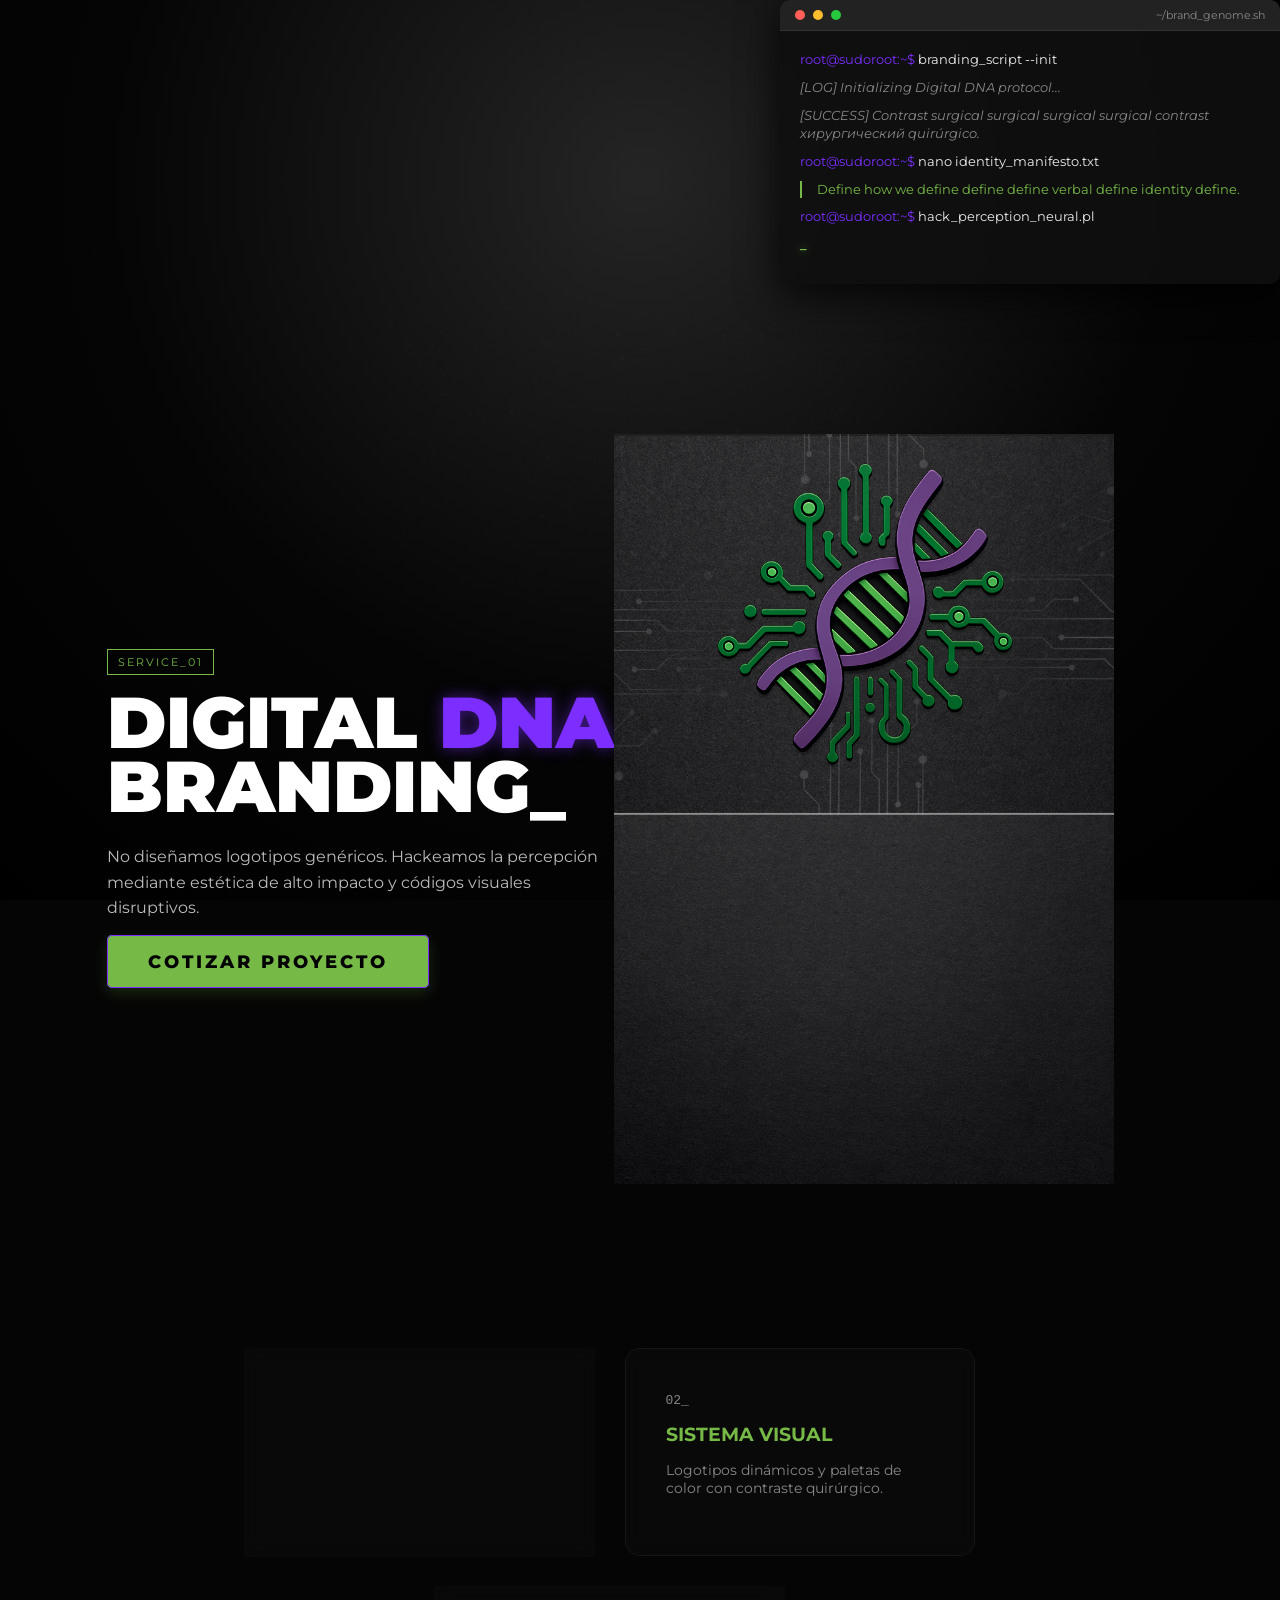
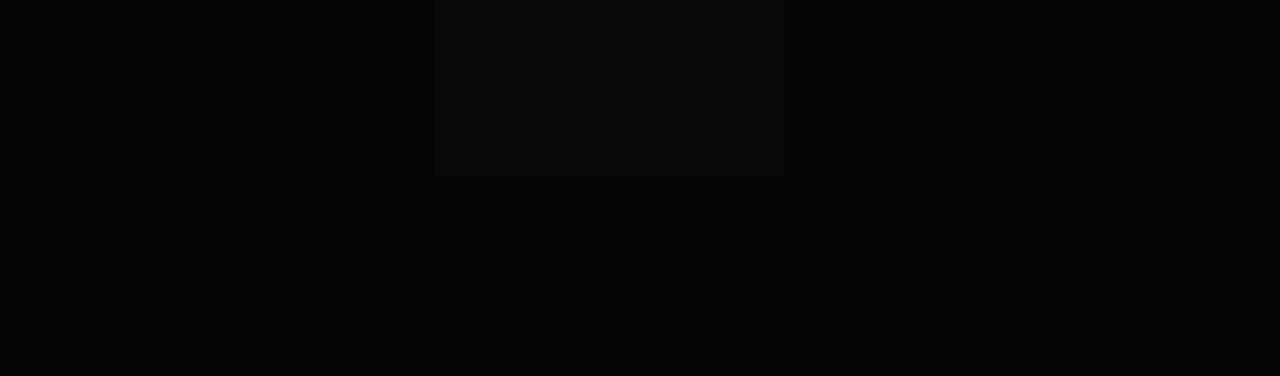
<file: branding.html>
<!DOCTYPE html>
<html lang="es">
<head>
    <link rel="stylesheet" href="style.css">
<link rel="stylesheet" href="branding.css">
    <meta charset="UTF-8">
    <meta name="viewport" content="width=device-width, initial-scale=1.0">
    <title>Branding DNA | Sudo Root Creative</title>
    <link href="https://fonts.googleapis.com/css2?family=Montserrat:wght@400;600;800;900&display=swap" rel="stylesheet">
    <link rel="stylesheet" href="style.css">
</head>
<body>
    
   <div class="hero-visual">
    <div class="terminal-mockup">
        <div class="terminal-header">
            <span class="dot red"></span>
            <span class="dot yellow"></span>
            <span class="dot green"></span>
            <span class="terminal-title">~/brand_genome.sh</span>
        </div>
        <div class="terminal-body">
            <p><span class="cmd">root@sudoroot:~$</span> branding_script --init</p>
            <p class="log">[LOG] Initializing Digital DNA protocol...</p>
            <p class="log">[SUCCESS] Contrast surgical surgical surgical surgical contrast хирургический quirúrgico.</p>
            <p><span class="cmd">root@sudoroot:~$</span> nano identity_manifesto.txt</p>
            <p class="file-content">Define how we define define define verbal define identity define.</p>
            <p><span class="cmd">root@sudoroot:~$</span> hack_perception_neural.pl</p>
            <p class="blink">_</p>
        </div>
    </div>
</div>
    <main class="main-container">
        <header class="service-hero fade-in">
            <div class="hero-content">
                <span class="service-tag" style="color: var(--neon-green); border: 1px solid; padding: 5px 10px; font-size: 0.7rem; letter-spacing: 2px;">SERVICE_01</span>
                <h1 class="service-title" style="margin-top:20px;">DIGITAL <span class="highlight-purple">DNA</span><br>BRANDING_</h1>
                <p class="service-description" style="color: #bbb; max-width: 500px; margin-bottom: 30px; line-height: 1.6;">
                    No diseñamos logotipos genéricos. Hackeamos la percepción mediante estética de alto impacto y códigos visuales disruptivos.
                </p>
                <a href="index.html#contact" class="cta-button">COTIZAR PROYECTO</a>
            </div>
            <div class="hero-visual">
                <img src="branding_frame.png" alt="Branding Visual" style="width: 100%; max-width: 500px; animation: floatAnim 5s ease-in-out infinite;">
            </div>
        </header>

        <section class="deliverables-grid" style="display: flex; flex-wrap: wrap; justify-content: center; gap: 30px; padding: 100px 5%;">
            <div class="deliverable-card">
                <span class="item-num" style="font-family: monospace; color: var(--text-muted);">01_</span>
                <h3 style="color: var(--neon-green); margin: 15px 0;">IDENTIDAD VERBAL</h3>
                <p style="font-size: 0.9rem; color: #888;">Naming y manifiesto. Definimos cómo hablas para que el mundo escuche.</p>
            </div>
            <div class="deliverable-card">
                <span class="item-num" style="font-family: monospace; color: var(--text-muted);">02_</span>
                <h3 style="color: var(--neon-green); margin: 15px 0;">SISTEMA VISUAL</h3>
                <p style="font-size: 0.9rem; color: #888;">Logotipos dinámicos y paletas de color con contraste quirúrgico.</p>
            </div>
            <div class="deliverable-card">
                <span class="item-num" style="font-family: monospace; color: var(--text-muted);">03_</span>
                <h3 style="color: var(--neon-green); margin: 15px 0;">BRAND BOOK</h3>
                <p style="font-size: 0.9rem; color: #888;">Reglas claras para que la esencia de tu marca nunca se corrompa.</p>
            </div>
        </section>
    </main>

    <script src="script.js"></script>
</body>
</html>
</file>
<file: style.css>
/* ==========================================================================
   SUDO ROOT CREATIVE - MASTER CSS
   ========================================================================== */

/* --- 1. VARIABLES GLOBALES --- */
:root {
    --bg-dark: #050505;
    --text-main: #ffffff;
    --text-muted: #888888;
    --neon-green: #76b947;
    --neon-purple: #7B2EFF;
}

* {
    margin: 0;
    padding: 0;
    box-sizing: border-box;
    font-family: 'Montserrat', sans-serif;
}

body {
    background-color: var(--bg-dark);
    color: var(--text-main);
    overflow-x: hidden;
    min-height: 100vh;
    
    background-image: 
        radial-gradient(circle at 50% 20%, rgba(42, 42, 42, 0.85) 0%, rgba(5, 5, 5, 0.95) 55%, rgba(0, 0, 0, 1) 100%),
        url('nodos_fondo.png'); /* Revisa que se llame igual tu imagen */
        
    /* 👇 AQUÍ ESTÁ LA MAGIA: El 50% hace los nodos más chicos 👇 */
    background-size: cover, 40%; 
    
    background-position: center top, center;
    background-attachment: fixed; 
    
    /* Agregamos esto para que no se multipliquen como virus al hacerse chiquitos */
    background-repeat: no-repeat, no-repeat; 
}

/* --- 2. ESTRUCTURA PRINCIPAL Y NAVEGACIÓN --- */
.main-container {
    width: calc(100% - 60px); 
    margin: 0; 
    padding-bottom: 100px;
    display: flex;
    flex-direction: column;
    align-items: center;
}

.side-nav {
    position: fixed;
    right: 0;
    top: 0;
    height: 100vh;
    width: 60px;
    display: flex;
    align-items: center;
    justify-content: center;
    background-color: transparent;
    z-index: 100;
}

.side-nav ul {
    list-style: none;
    display: flex;
    flex-direction: column;
    gap: 40px;
}

.side-nav a {
    writing-mode: vertical-rl;
    transform: rotate(180deg);
    text-decoration: none;
    color: var(--text-muted);
    font-size: 0.8rem;
    font-weight: 600;
    letter-spacing: 2px;
    transition: color 0.3s;
}

.side-nav a:hover {
    color: var(--neon-purple);
}

/* --- 3. LOGO SUPERIOR IZQUIERDO --- */
.top-left-logo {
    position: absolute;
    top: 30px;
    left: 40px;
    display: flex;
    align-items: center;
    gap: 15px;
    z-index: 100;
}

.top-left-logo img {
    width: 45px;
    filter: drop-shadow(0px 5px 10px rgba(0,0,0,0.8));
}

.logo-text-mini {
    font-size: 0.8rem;
    font-weight: 900;
    line-height: 1.2;
    letter-spacing: 2px;
}

.logo-text-mini span {
    color: var(--neon-green);
    font-size: 0.7rem;
    font-weight: 800;
}

/* --- 4. HERO SECTION (INICIO) --- */
.hero {
    min-height: 100vh; /* Mantiene el alto de la pantalla */
    display: flex;
    flex-direction: column;
    justify-content: center; /* Centra todo el bloque verticalmente */
    align-items: center;
    text-align: center;
    max-width: 900px;
    margin: 0 auto;
    padding: 40px 20px;
    
    /* 👇 ESTA ES LA MAGIA: Controla el espacio entre el título, botón y stats 👇 */
    gap: 30px; 
}
.cat-logo {
    width: 220px;
    margin-bottom: 20px;
    filter: drop-shadow(0px 10px 20px rgba(0,0,0,0.8));
}

.agency-title {
    font-size: 3.5rem;
    font-weight: 900;
    letter-spacing: 2px;
    line-height: 1.1;
    margin-bottom: 30px;
}

.highlight-green {
    color: var(--neon-green);
    font-size: 2.5rem;
    font-weight: 800;
}

.main-hook {
    font-size: 2rem;
    font-weight: 800;
    color: var(--text-muted);
    line-height: 1.3;
    margin-bottom: 15px;
}

.sub-hook {
    font-size: 1rem;
    color: #888888;
    margin-bottom: 40px;
}

.cta-button {
    padding: 15px 40px;
    background-color: var(--neon-green);
    color: #000;
    text-decoration: none;
    font-weight: 800;
    font-size: 1.1rem;
    border-radius: 5px;
    transition: all 0.3s ease;
    box-shadow: 0 5px 15px rgba(118, 185, 71, 0.2);
}

.cta-button:hover {
    background-color: #52b022;
    transform: translateY(-2px);
    box-shadow: 0 10px 20px rgba(118, 185, 71, 0.4);
}

/* --- BOTÓN LEARN MORE GENERAL (ESTILO HACKER ÉLITE) --- */
/* --- BOTÓN LEARN MORE GENERAL (FUSIÓN: CAJA + LÁSER NEÓN) --- */
.learn-more {
    color: var(--neon-purple) !important;
    font-size: 0.75rem;
    font-weight: 800;
    text-decoration: none;
    text-transform: uppercase;
    letter-spacing: 2px;
    margin-top: auto; 
    display: inline-flex;
    align-items: center;
    justify-content: center;
    position: relative;
    padding: 10px 20px; /* Aquí le damos el tamaño de la caja */
    background: rgba(123, 46, 255, 0.05); /* Fondo morado súper transparente */
    border: 1px solid rgba(123, 46, 255, 0.3); /* El cuadro del botón */
    border-radius: 4px; /* Esquinas ligeramente cuadradas estilo hacker */
    width: max-content;
    overflow: hidden; /* Para que el láser no se salga de la caja */
    transition: all 0.3s ease;
}

/* La línea láser invisible que espera abajo */
.learn-more::before {
    content: '';
    position: absolute;
    bottom: 0;
    left: 0;
    width: 0%;
    height: 3px; /* Grosor de la línea verde */
    background-color: var(--neon-green); 
    box-shadow: 0 0 10px var(--neon-green); /* Brillo de la línea */
    transition: width 0.3s ease-out;
}

/* --- EL EFECTO AL PASAR EL MOUSE (HOVER) --- */
.learn-more:hover {
    color: #ffffff !important;
    background: rgba(123, 46, 255, 0.15); /* Se ilumina un poco más el morado del fondo */
    text-shadow: 0 0 10px rgba(123, 46, 255, 0.8); /* El texto brilla */
    border-color: rgba(123, 46, 255, 0.6); /* El cuadro se marca más */
}

/* La línea láser sale disparada de izquierda a derecha */
.learn-more:hover::before {
    width: 100%;
}

/* --- 5. SECCIÓN DE SERVICIOS (GRID DE 4 - TARJETAS VERTICALES) --- */
/* --- 5. SECCIÓN DE SERVICIOS (GRID DE 4... --- */
.services-grid {
    display: grid;
    grid-template-columns: repeat(4, 1fr); 
    gap: 25px;
    padding: 0 5%;
    max-width: 1300px;
    margin: 100px auto 60px auto; /* 👇 Subimos de 0 a 100px el margin-top 👇 */
    width: 100%;
}
.section-title-center {
    text-align: center;
    margin-top: 80px;   /* Espacio arriba del título */
    margin-bottom: 60px; /* 👇 ESTE es el espacio que separa el título de las cards 👇 */
    text-transform: uppercase;
    font-weight: 800;
    letter-spacing: 2px;
}
.service-card {
    background-color: #1a1a1a;
    border-radius: 15px;
    height: 480px; /* Estas se mantienen altas como en tu diseño */
    display: flex;
    flex-direction: column;
    justify-content: flex-end;
    background-size: cover;
    background-position: center;
    overflow: hidden;
    position: relative;
    box-shadow: 0 10px 30px rgba(0,0,0,0.8);
    border: 1px solid rgba(255, 255, 255, 0.05);
    transition: transform 0.3s ease, box-shadow 0.3s ease;
}

.service-card:hover {
    transform: translateY(-10px);
    box-shadow: 0 15px 40px rgba(118, 185, 71, 0.2);
}

.service-card .card-text-area {
    background: linear-gradient(to top, rgba(10,10,10,0.95) 50%, rgba(10,10,10,0.6) 80%, transparent);
    padding: 30px 25px 25px 25px;
    height: 50%;
    width: 100%;
    display: flex;
    flex-direction: column;
}

.service-card h3 {
    color: var(--neon-green);
    font-size: 1.15rem;
    font-weight: 800;
    margin-bottom: 10px;
    text-transform: uppercase;
    line-height: 1.2;
}

.service-card p {
    color: #cccccc;
    font-size: 0.85rem;
    line-height: 1.5;
    margin-bottom: 20px;
}

/* --- 5.1 SEGUNDO BLOQUE ESTRATEGIAS (GRID DE 3 - CUADRADOS 800x800) --- */
/* --- 5.1 SEGUNDO BLOQUE ESTRATEGIAS (ANCHAS Y ELITE) --- */
/* --- 5.1 SEGUNDO BLOQUE ESTRATEGIAS (Glow Morado) --- */
.strategy-card {
    /* ... (tus estilos base: background, border, etc.) ... */
    
    /* 👇 LA CLAVE: Preparamos la transición para que sea suave 👇 */
    transition: transform 0.4s cubic-bezier(0.175, 0.885, 0.32, 1.275), 
                box-shadow 0.4s ease, 
                border-color 0.4s ease;
    
    /* Asegúrate de que el borde inicial sea sutil */
    border: 1px solid rgba(255, 255, 255, 0.03); 
}

/* --- EL EFECTO AL PASAR EL MOUSE (HOVER) --- */
.strategy-card:hover {
    /* 1. Expansión: Se agranda un 5% y sube un poco */
    transform: translateY(-15px) scale(1.05);
    
    /* 2. El Glow Morado Neón Deep */
    box-shadow: 0 10px 50px rgba(123, 46, 255, 0.7); /* Morado intenso con transparencia */
    
    /* 3. El borde también se ilumina tantito */
    border-color: rgba(123, 46, 255, 0.5); 
    
    /* Aseguramos que se vea por encima de las otras cards al expandirse */
    z-index: 10; 
}
.strategy-grid {
    display: grid;
    grid-template-columns: repeat(3, 1fr); 
    gap: 40px; /* Más espacio entre ellas */
    padding: 0 5%;
    max-width: 1500px; /* SUPER ANCHO para que se vean imponentes */
    margin: 0 auto 100px auto;
    width: 100%;
}

.strategy-card {
    background-color: #1a1a1a;
    border-radius: 20px;
    min-height: 520px; /* Le subí un poquito para que luzcan más */
    width: 100%;
    display: flex;
    flex-direction: column;
    justify-content: flex-end;
    
    /* CONFIGURACIÓN PARA QUE LA IMAGEN SE VEA GRANDE */
    background-repeat: no-repeat;
    background-size: contain; /* Cambiamos 'auto' por 'contain' para que no se corte */
    background-position: center 40px; /* La baja un poco del borde superior */
    
    position: relative;
    overflow: hidden;
    box-shadow: 0 10px 40px rgba(0,0,0,0.9);
    border: 1px solid rgba(255, 255, 255, 0.03);
    transition: transform 0.4s ease;
}

.strategy-card .card-text-area {
    /* El margen es vital para que el texto no tape tu imagen de la cámara/cerebro */
    margin-top: 240px; 
    padding: 25px; 
    display: flex;
    flex-direction: column;
    flex-grow: 1;
    /* Gradiente para que el fondo de la imagen se fusione con el negro de la card */
    background: linear-gradient(to top, rgba(0,0,0,1) 80%, transparent);
}
/* El resto del código de h3, p y learn-more se queda igual que lo tienes */

.strategy-card h3 {
    color: var(--neon-green);
    font-size: 1.1rem;
    font-weight: 900;
    margin-bottom: 12px;
    text-transform: uppercase;
    letter-spacing: 1px;
}

.strategy-card p {
    color: #bbbbbb;
    font-size: 0.85rem;
    line-height: 1.6;
    margin-bottom: 25px;
}

/* EL BOTÓN QUE TE GUSTÓ: CAJA + LÍNEA VERDE */
.strategy-card .learn-more {
    margin-top: auto;
    align-self: flex-start;
    padding: 10px 22px;
    background: rgba(123, 46, 255, 0.1);
    border: 1px solid rgba(123, 46, 255, 0.4);
    border-radius: 4px;
    color: var(--neon-purple) !important;
    font-size: 0.75rem;
    font-weight: 800;
    text-transform: uppercase;
    letter-spacing: 2px;
    position: relative;
    overflow: hidden;
    transition: all 0.3s ease;
}

.strategy-card .learn-more::before {
    content: '';
    position: absolute;
    bottom: 0;
    left: 0;
    width: 0%;
    height: 3px;
    background: var(--neon-green);
    box-shadow: 0 0 10px var(--neon-green);
    transition: width 0.3s ease;
}

.strategy-card .learn-more:hover {
    color: #fff !important;
    background: rgba(123, 46, 255, 0.3);
}

.strategy-card .learn-more:hover::before {
    width: 100%;
}

/* --- 6. BANNER GIGANTES (PLATEADO) --- */
.banner-gigantes {
    position: relative; 
    width: 90%;
    max-width: 1100px;
    margin: 80px auto 120px auto;
    background-image: url('banner.png'); 
    background-size: cover;
    background-position: center;
    border-radius: 15px;
    padding: 60px 50px 80px 50px; 
    text-align: center;
    box-shadow: 0 20px 50px rgba(0,0,0,0.8);
    display: flex;
    flex-direction: column;
    align-items: center;
}

.banner-content {
    max-width: 900px;
}

.banner-gigantes h2 {
    color: #1a1a1a;
    font-size: 2.2rem;
    font-weight: 900;
    letter-spacing: 1px;
    margin-bottom: 30px;
}

.founder-manifesto p {
    color: #2b2b2b;
    font-size: 1.1rem;
    font-weight: 500;
    line-height: 1.6;
    margin-bottom: 20px;
}

.manifesto-lead {
    font-size: 1.2rem !important;
    color: #1a1a1a !important;
    font-weight: 800 !important;
}

.founder-manifesto strong {
    font-weight: 900;
    color: #000000;
}

.trusted-by-banner {
    border-top: 1px solid rgba(0,0,0,0.15);
    padding-top: 40px;
    margin-top: 40px;
    width: 100%;
}

.trusted-title {
    font-size: 0.85rem;
    font-weight: 800;
    letter-spacing: 2px;
    color: #444444;
    margin-bottom: 30px;
    text-transform: uppercase;
}

.trusted-logos {
    display: flex;
    justify-content: center;
    align-items: center;
    gap: 60px;
    flex-wrap: wrap;
}

.client-logo {
    height: 200px; 
    width: auto;
    opacity: 0.7;
    filter: grayscale(100%);
    transition: all 0.3s ease;
}

.client-logo:hover {
    opacity: 1;
    filter: grayscale(0%);
    transform: scale(1.05);
}

.logo-text-plata {
    font-size: 1.2rem;
    font-weight: 900;
    color: #333333;
    letter-spacing: 1px;
    opacity: 0.8;
}

/* --- EL CYBER CAT INTEGRADO (CON GRAVEDAD Y INTERFAZ) --- */
.metal-cat {
    position: absolute;
    bottom: -60px; /* Lo bajamos un poco más para que parezca que sale del banner */
    left: 50%;
    transform: translateX(-50%) scale(1); /* Escala base para la animación */
    width: 130px; /* Un poco más grande para que se note */
    
    /* 👇 LA CLAVE: Sombra de gravedad proyectada 👇 */
    filter: drop-shadow(0px 15px 10px rgba(0,0,0,0.9)); 
    
    transition: transform 0.4s cubic-bezier(0.175, 0.885, 0.32, 1.275); 
    z-index: 10; /* Aseguramos que esté por encima del banner */
}

/* Efecto al pasar el mouse (se eleva y se agranda) */
.metal-cat:hover {
    transform: translateX(-50%) translateY(-10px) scale(1.05); 
    filter: drop-shadow(0px 25px 20px rgba(0,0,0,1)); /* Sombra más grande al elevarse */
}

/* Toque final: Añadir glow de ojos cyberpunk con pseudo-elemento */
.metal-cat::before {
    content: '';
    position: absolute;
    top: 50%; /* Ajusta esto para que caiga justo en los ojos */
    left: 50%;
    transform: translate(-50%, -50%);
    width: 20px; /* Tamaño del glow */
    height: 20px;
    background-color: transparent;
    border-radius: 50%;
    box-shadow: 
        0 0 10px var(--neon-green),
        0 0 20px var(--neon-green);
    opacity: 0;
    animation: eyeGlow 2.5s infinite alternate; /* Animación intermitente */
    z-index: -1; /* El glow va detrás de la imagen para no taparla */
}

/* La animación que hace que los ojos brillen suavemente */
@keyframes eyeGlow {
    0% { opacity: 0; transform: translate(-50%, -50%) scale(0.8); }
    50% { opacity: 0.7; transform: translate(-50%, -50%) scale(1); }
    100% { opacity: 0.3; transform: translate(-50%, -50%) scale(0.9); }
}
@media (max-width: 1100px) {
    .services-grid { grid-template-columns: repeat(2, 1fr); } 
    .strategy-grid { grid-template-columns: repeat(2, 1fr); }
    .banner-gigantes { padding: 40px 30px 60px 30px; }
}

@media (max-width: 768px) {
    .services-grid { grid-template-columns: 1fr; } 
    .strategy-grid { grid-template-columns: 1fr; }
    .main-container { width: 100%; margin-right: 0; } 
    .side-nav { display: none; } 
    .agency-title { font-size: 2.5rem; }
    .trusted-logos { gap: 30px; }
}
/* --- FOOTER ROOT: INTEGRACIÓN TOTAL CON LÍNEA COMPLETA --- */
.footer-root {
    width: 100%;
    background: transparent;
    padding: 60px 5% 40px 5%;
    margin-top: 80px;
    position: relative;
}

/* 👇 ESTA ES LA LÍNEA COMPLETA QUE QUERÍAS 👇 */
.footer-root::before {
    content: '';
    position: absolute;
    top: 0;
    left: 0;
    width: 100%; /* Ahora cruza todo el ancho */
    height: 1px;
    background: linear-gradient(90deg, transparent, var(--neon-purple), var(--neon-green), transparent);
    box-shadow: 0 0 10px rgba(123, 46, 255, 0.3);
}

.footer-content {
    max-width: 1300px;
    margin: 0 auto;
    display: flex;
    justify-content: space-between;
    align-items: center;
    flex-wrap: wrap;
    gap: 30px;
}

/* Status Online Parpadeando */
.status-code {
    margin-top: 8px;
    font-family: 'Courier New', monospace;
    font-size: 0.7rem;
    color: var(--text-muted);
    letter-spacing: 1px;
}

.blink {
    color: var(--neon-green);
    font-weight: 800;
    text-shadow: 0 0 8px var(--neon-green);
    animation: blink-animation 1.5s steps(2, start) infinite;
}

@keyframes blink-animation {
    to { visibility: hidden; }
}

/* Estilos de Redes y Terminal */
.social-link {
    text-decoration: none;
    color: var(--text-muted);
    font-size: 0.7rem;
    font-weight: 800;
    letter-spacing: 2px;
    transition: all 0.3s ease;
}

.social-link:hover {
    color: var(--neon-purple);
    text-shadow: 0 0 10px var(--neon-purple);
}

.footer-right {
    display: flex;
    flex-direction: column;
    align-items: flex-end;
}

.terminal-user {
    font-family: 'Courier New', monospace;
    color: var(--neon-purple);
    font-size: 0.8rem;
}

.timestamp {
    font-family: 'Courier New', monospace;
    font-size: 0.65rem;
    color: var(--text-muted);
    margin-top: 5px;
}
/* --- ESTO VA AL FINAL DE TU CSS --- */

.footer-socials {
    display: flex;
    gap: 20px;
    align-items: center;
}

/* El separador que querías entre redes */
.social-link:not(:last-child)::after {
    content: '|';
    margin-left: 20px;
    color: rgba(118, 185, 71, 0.3); /* Verde neón sutil */
    font-weight: 400;
}
/* --- HERO STATS (RELLENO DE ESPACIO) --- */
.hero-stats {
    display: flex;
    justify-content: center;
    gap: 60px;
    width: 100%;
    padding: 30px 0;
    margin-top: 20px; /* Un margen pequeño, ya no necesitamos 60px o 100px */
    border-top: 1px solid rgba(118, 185, 71, 0.1);
    border-bottom: 1px solid rgba(118, 185, 71, 0.1);
}

.stat-item {
    display: flex;
    flex-direction: column;
    align-items: center;
    transition: transform 0.3s ease;
}

.stat-item:hover {
    transform: translateY(-5px); /* Pequeño brinco al pasar el mouse */
}

.stat-number {
    font-size: 2.2rem; /* Los hice un poco más grandes para que impongan */
    font-weight: 900;
    color: var(--neon-green);
    text-shadow: 0 0 15px rgba(118, 185, 71, 0.4);
}

.stat-label {
    font-size: 0.7rem;
    font-weight: 800;
    color: var(--text-muted);
    letter-spacing: 2px;
    margin-top: 8px;
    text-transform: uppercase;
}
/* --- ESTILO PARA LOS LOGOS DEL HERO --- */
.tech-stack {
    margin-top: 30px;
    text-align: center;
}

.tech-title {
    font-size: 0.6rem;
    letter-spacing: 3px;
    color: var(--neon-purple);
    margin-bottom: 15px;
    opacity: 0.8;
}

.tech-logos {
    display: flex;
    gap: 40px;
    justify-content: center;
    align-items: center;
    /* Los pone blancos por defecto */
    filter: brightness(0) invert(1) opacity(0.6);
    transition: all 0.3s ease;
}

.tech-logos:hover {
    filter: brightness(0) invert(1) opacity(1);
}

.tech-logos img {
    height: 80px;
    width: auto;
    transition: filter 0.3s;
}

/* Efecto individual: Brillo neón al pasar el mouse */
.tech-logos img:hover {
    filter: drop-shadow(0 0 8px var(--neon-green));
}
</file>
<file: branding.css>
/* --- VARIABLES GLOBALES Y RESET --- */
:root {
    --neon-purple: #7b2eff;
    --neon-green: #00ff9d;
    --bg-dark: #0a0a0a;
    --text-muted: #888;
}

* {
    margin: 0;
    padding: 0;
    box-sizing: border-box;
}

body {
    background-color: var(--bg-dark);
    color: #fff;
    font-family: 'Montserrat', sans-serif;
    /* REJILLA TECNOLÓGICA DE FONDO */
    background-image: 
        linear-gradient(rgba(123, 46, 255, 0.03) 1px, transparent 1px),
        linear-gradient(90deg, rgba(123, 46, 255, 0.03) 1px, transparent 1px);
    background-size: 40px 40px;
    overflow-x: hidden;
}

/* --- COMPONENTES COMPARTIDOS (Nav, Logo, Footer) --- */
.top-left-logo {
    position: fixed;
    top: 30px;
    left: 5%;
    z-index: 1000;
    display: flex;
    align-items: center;
    gap: 15px;
}

.top-left-logo img { width: 45px; }

.logo-text-mini {
    font-size: 0.7rem;
    font-weight: 800;
    line-height: 1.1;
}

.side-nav {
    position: fixed;
    right: 5%;
    top: 50%;
    transform: translateY(-50%);
    z-index: 1000;
}

.side-nav ul { list-style: none; }
.side-nav a {
    text-decoration: none;
    color: var(--text-muted);
    font-size: 0.65rem;
    font-weight: 800;
    display: block;
    padding: 12px 0;
    text-align: right;
    letter-spacing: 2px;
    transition: 0.3s;
}

.side-nav a:hover, .active-link {
    color: var(--neon-purple);
    padding-right: 10px;
}

/* --- ESTILOS ESPECÍFICOS DEL HOME --- */
.hero {
    min-height: 100vh;
    display: flex;
    flex-direction: column;
    align-items: center;
    justify-content: center;
    text-align: center;
    padding: 0 5%;
}

.cat-logo { width: 180px; margin-bottom: 20px; animation: floatAnim 6s ease-in-out infinite; }

.agency-title { font-size: 1.2rem; letter-spacing: 5px; margin-bottom: 10px; }
.highlight-green { color: var(--neon-green); }

.main-hook {
    font-size: 3.5rem;
    font-weight: 900;
    line-height: 1;
    margin-bottom: 20px;
    text-transform: uppercase;
}

.cta-button {
    padding: 18px 35px;
    border: 1px solid var(--neon-purple);
    color: white;
    text-decoration: none;
    font-weight: 900;
    font-size: 0.8rem;
    letter-spacing: 3px;
    transition: 0.3s;
    background: rgba(123, 46, 255, 0.05);
}

.cta-button:hover {
    background: var(--neon-purple);
    box-shadow: 0 0 30px var(--neon-purple);
}

/* --- ESTILOS ESPECÍFICOS DE LA PÁGINA DE BRANDING --- */
.service-hero {
    display: flex;
    align-items: center;
    justify-content: space-between;
    min-height: 90vh;
    padding: 150px 8% 60px 8%;
}

.service-title { font-size: 4.5rem; font-weight: 900; line-height: 0.9; margin-bottom: 25px; }
.highlight-purple { color: var(--neon-purple); text-shadow: 0 0 15px rgba(123, 46, 255, 0.5); }

.deliverable-card {
    background: rgba(255, 255, 255, 0.02);
    backdrop-filter: blur(10px);
    border: 1px solid rgba(255, 255, 255, 0.05);
    padding: 40px;
    border-radius: 15px;
    transition: all 0.4s ease;
    position: relative;
    overflow: hidden;
}

.deliverable-card::after { /* Linea de escaneo */
    content: "";
    position: absolute;
    top: 0; left: 0; width: 100%; height: 1px;
    background: var(--neon-purple);
    transform: translateY(-100%);
    transition: 0.5s;
}

.deliverable-card:hover {
    transform: translateY(-10px);
    border-color: var(--neon-purple);
    background: rgba(123, 46, 255, 0.05);
}

.deliverable-card:hover::after { transform: translateY(0); }

/* --- ANIMACIONES --- */
@keyframes floatAnim {
    0%, 100% { transform: translateY(0) rotate(0deg); }
    50% { transform: translateY(-20px) rotate(2deg); }
}

.fade-in { animation: fadeIn 1.5s ease-out; }
@keyframes fadeIn { from { opacity: 0; transform: translateY(20px); } to { opacity: 1; transform: translateY(0); } }

/* --- RESPONSIVIDAD --- */
@media (max-width: 1024px) {
    .main-hook { font-size: 2.5rem; }
    .service-hero { flex-direction: column; text-align: center; }
    .side-nav { display: none; }
}
.deliverable-card {
    width: 350px; /* Esto les da el ancho justo */
    flex-shrink: 0;
}
/* --- ESTILOS PARA EL TERMINAL MOCKUP (REEMPLAZO DE ADN) --- */
.terminal-mockup {
    width: 100%;
    max-width: 500px;
    background: rgba(15, 15, 15, 0.9);
    border-radius: 10px;
    box-shadow: 0 10px 40px rgba(0,0,0,0.8);
    overflow: hidden;
    font-family: 'Courier New', monospace; /* Fuente de código */
    font-size: 0.8rem;
    color: #eee;
    margin-left: auto; /* Alinear a la derecha si está en flex */
}

.terminal-header {
    background: #222;
    padding: 8px 15px;
    display: flex;
    align-items: center;
    gap: 8px;
    border-bottom: 1px solid #333;
}

.terminal-header .dot { width: 10px; height: 10px; border-radius: 50%; }
.terminal-header .red { background: #ff5f56; }
.terminal-header .yellow { background: #ffbd2e; }
.terminal-header .green { background: #27c93f; }
.terminal-header .terminal-title {
    color: var(--text-muted);
    font-size: 0.7rem;
    margin-left: auto; /* Empujar el título a la derecha */
}

.terminal-body {
    padding: 20px;
}

.terminal-body p { margin-bottom: 10px; line-height: 1.4; }
.terminal-body .cmd { color: var(--neon-purple); }
.terminal-body .log { color: #888; font-style: italic; }
.terminal-body .file-content { color: var(--neon-green); padding-left: 15px; border-left: 2px solid var(--neon-green); }

.terminal-body .blink {
    color: var(--neon-green);
    font-weight: bold;
    animation: terminalBlink 1s step-end infinite;
}

@keyframes terminalBlink { from, to { opacity: 1; } 50% { opacity: 0; } }
</file>
